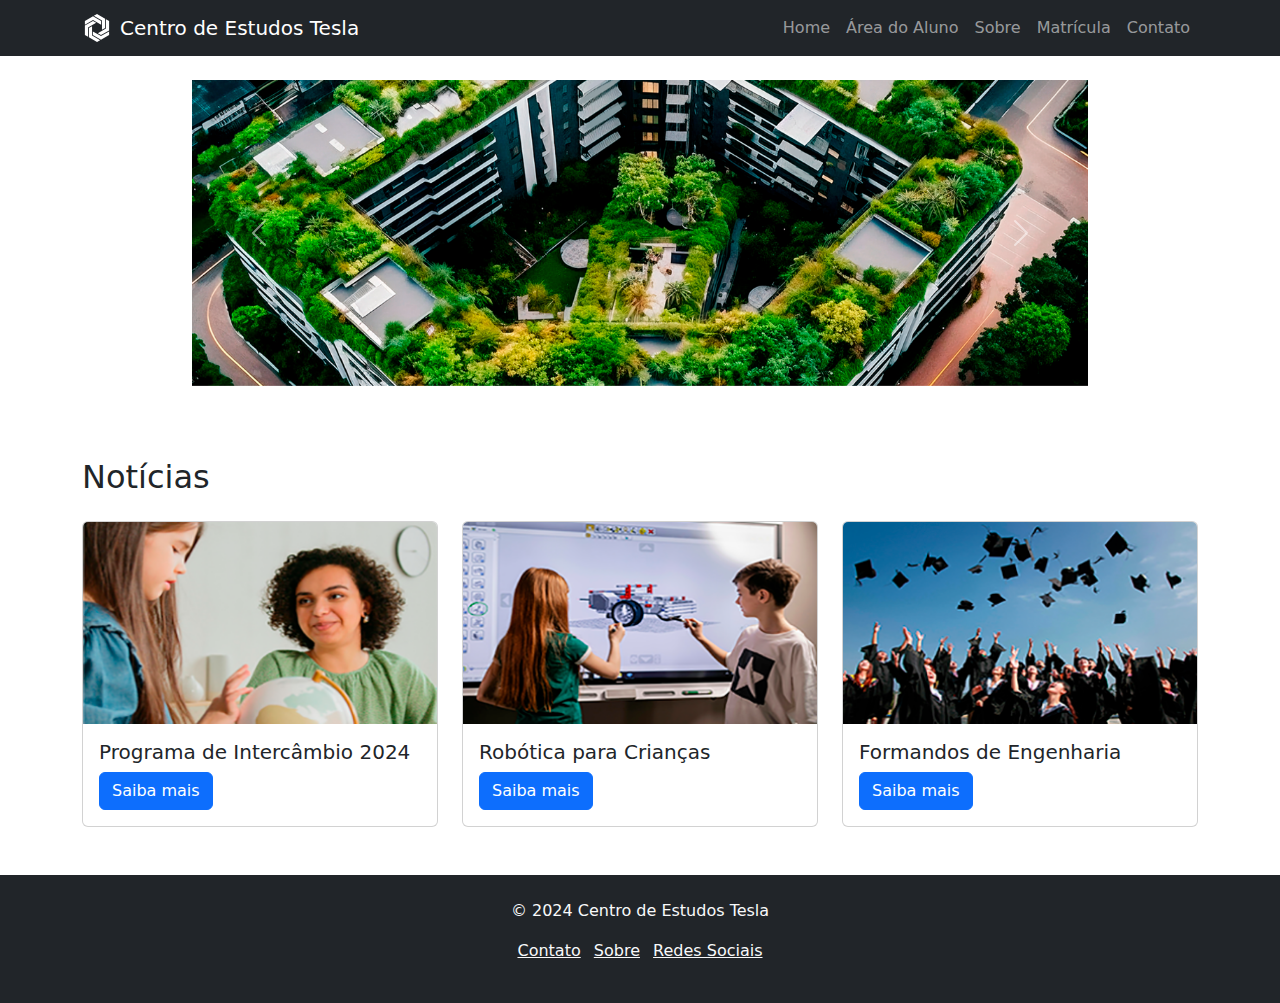
<file: index.html>
<!DOCTYPE html>
<html lang="pt-BR">
    <head> 
        <meta charset="UTF-8">
        <meta name="viewport" content="width=device-width, initial-scale=1.0">
        <title>Centro de Estudos Tesla</title>
        <!-- Bootstrap CSS -->
        <link href="https://cdn.jsdelivr.net/npm/bootstrap@5.3.2/dist/css/bootstrap.min.css" rel="stylesheet">
        <link rel="stylesheet" href="style.css">
    </head>
    <body>

        <!-- Header -->
        <header>
            <nav class="navbar navbar-expand-lg navbar-dark bg-dark">
                <div class="container">
                    <a class="navbar-brand d-flex align-items-center" href="#">
                        <svg class="logo me-2" xmlns="http://www.w3.org/2000/svg" viewBox="0 0 100 100" width="40" height="40">
                            <g fill="#FFFFFF">
                                <polygon points="36.703,11.011 9.638,26.636 9.638,38.757 36.703,23.131 63.767,38.757 63.767,26.636"></polygon>
                                <polygon points="63.298,89.092 36.233,73.467 36.233,61.348 63.298,76.973 90.362,61.348 90.362,73.467"></polygon>
                                <polygon points="9.638,42.012 36.703,26.386 47.198,32.446 20.134,48.072 20.134,79.324 9.638,73.264"></polygon>
                                <polygon points="77.083,18.872 50.018,3.247 39.522,9.307 66.586,24.932 66.586,56.184 77.083,50.124"></polygon>
                                <polygon points="23.01,81.127 23.011,49.876 33.507,43.816 33.507,75.068 60.571,90.693 50.075,96.754"></polygon>
                                <polygon points="90.362,58.092 90.362,26.84 79.866,20.78 79.866,52.031 52.802,67.658 63.298,73.719"></polygon>
                            </g>
                        </svg>
                        Centro de Estudos Tesla
                    </a>
                    <button class="navbar-toggler" type="button" data-bs-toggle="collapse" data-bs-target="#navbarNav" aria-controls="navbarNav" aria-expanded="false" aria-label="Toggle navigation">
                        <span class="navbar-toggler-icon"></span>
                    </button>
                    <div class="collapse navbar-collapse" id="navbarNav">
                        <ul class="navbar-nav ms-auto">
                            <li class="nav-item"><a class="nav-link" href="index.html">Home</a></li>
                            <li class="nav-item"><a class="nav-link" href="loginaluno.html">Área do Aluno</a></li>
                            <li class="nav-item"><a class="nav-link" href="sobre.html">Sobre</a></li>
                            <li class="nav-item"><a class="nav-link" href="matricula.html">Matrícula</a></li>
                            <li class="nav-item"><a class="nav-link" href="contato.html">Contato</a></li>
                        </ul>
                    </div>
                </div>
            </nav>
        </header>

        <!-- Slideshow -->
        <div id="mainCarousel" class="carousel slide mx-auto my-4" data-bs-ride="carousel" style="max-width: 70%;">
            <div class="carousel-inner">
                <div class="carousel-item active">
                    <img src="img/banner_1.png" class="d-block w-100" alt="Banner do Centro de Estudos Tesla">
                </div>
                <div class="carousel-item">
                    <img src="img/banner_2.png" class="d-block w-100" alt="Banner 2">
                </div>
                <div class="carousel-item">
                    <img src="img/banner_3.png" class="d-block w-100" alt="Banner 3">
                </div>
            </div>
            <button class="carousel-control-prev" type="button" data-bs-target="#mainCarousel" data-bs-slide="prev" aria-label="Anterior">
                <span class="carousel-control-prev-icon" aria-hidden="true"></span>
            </button>
            <button class="carousel-control-next" type="button" data-bs-target="#mainCarousel" data-bs-slide="next" aria-label="Próximo">
                <span class="carousel-control-next-icon" aria-hidden="true"></span>
            </button>
        </div>

        <!-- Notícias -->
        <section class="container my-5">
            <h2 class="mb-4">Notícias</h2>
            <div class="row">
                <div class="col-md-4">
                    <div class="card">
                        <img src="img/noticia_1.png" class="card-img-top" alt="Notícia 1">
                        <div class="card-body">
                            <h5 class="card-title">Programa de Intercâmbio 2024</h5>
                            <a href="#" class="btn btn-primary">Saiba mais</a>
                        </div>
                    </div>
                </div>
                <div class="col-md-4">
                    <div class="card">
                        <img src="img/noticia_2.png" class="card-img-top" alt="Notícia 2">
                        <div class="card-body">
                            <h5 class="card-title">Robótica para Crianças</h5>
                            <a href="#" class="btn btn-primary">Saiba mais</a>
                        </div>
                    </div>
                </div>
                <div class="col-md-4">
                    <div class="card">
                        <img src="img/noticia_3.png" class="card-img-top" alt="Notícia 3">
                        <div class="card-body">
                            <h5 class="card-title">Formandos de Engenharia</h5>
                            <a href="#" class="btn btn-primary">Saiba mais</a>
                        </div>
                    </div>
                </div>
            </div>
        </section>

        <!-- Footer -->
        <footer class="bg-dark text-light text-center py-4">
            <div class="container">
                <p>&copy; 2024 Centro de Estudos Tesla</p>
                <ul class="list-inline">
                    <li class="list-inline-item"><a href="contato.html" class="text-light">Contato</a></li>
                    <li class="list-inline-item"><a href="sobre.html" class="text-light">Sobre</a></li>
                    <li class="list-inline-item"><a href="#" class="text-light">Redes Sociais</a></li>
                </ul>
            </div>
        </footer>

        <!-- Bootstrap JS -->
        <script src="https://cdn.jsdelivr.net/npm/bootstrap@5.3.2/dist/js/bootstrap.bundle.min.js"></script>
        <!-- chatbot JS -->
        <script src="chatbot.js"></script>
    </body>
</html>
</file>
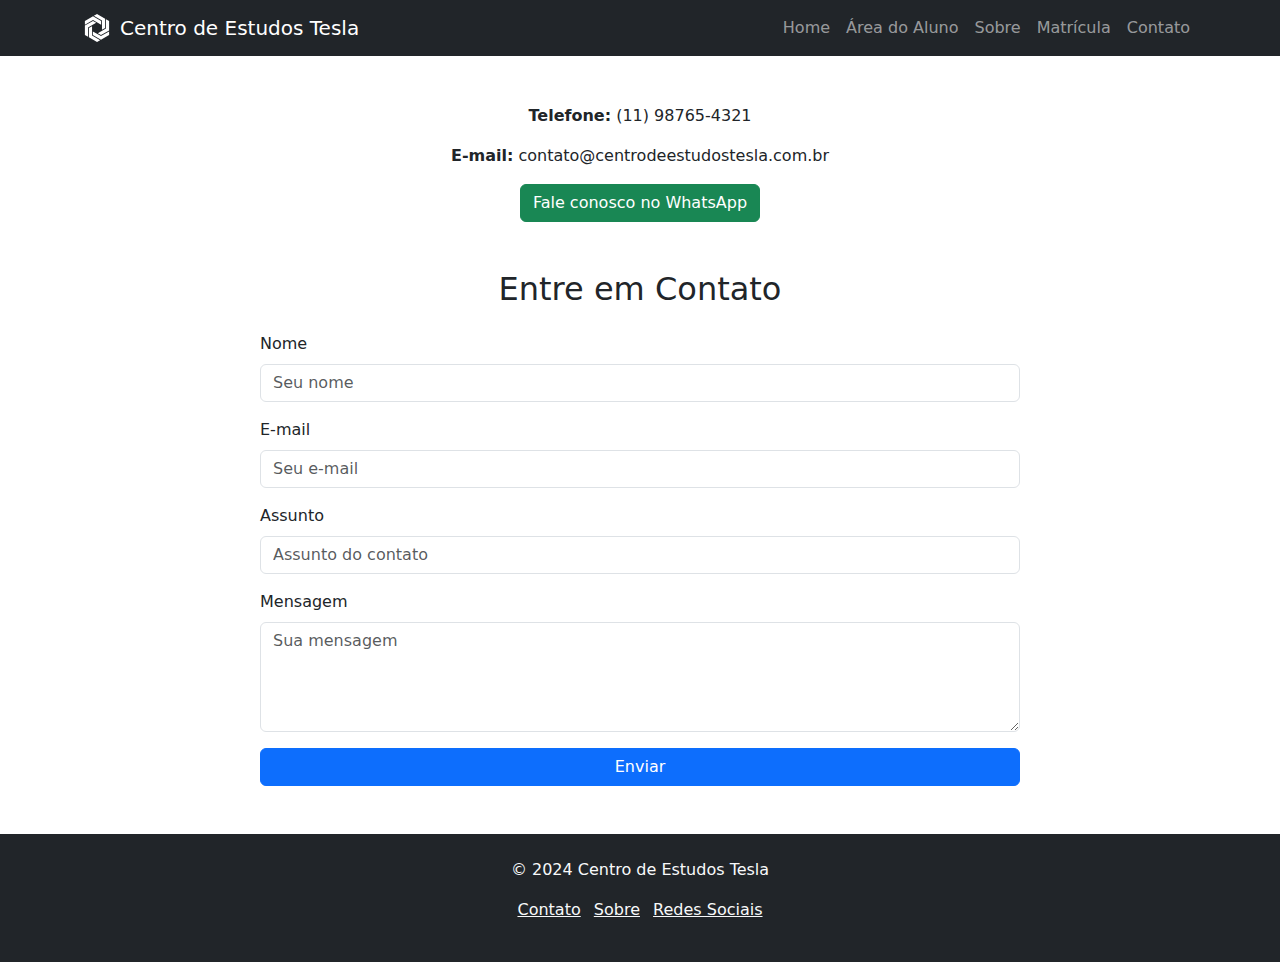
<file: contato.html>
<!DOCTYPE html>
<html lang="pt-BR">
<head>
    <meta charset="UTF-8">
    <meta name="viewport" content="width=device-width, initial-scale=1.0">
    <title>Centro de Estudos Tesla - Contato</title>
    <!-- Bootstrap CSS -->
    <link href="https://cdn.jsdelivr.net/npm/bootstrap@5.3.2/dist/css/bootstrap.min.css" rel="stylesheet">
    <link rel="stylesheet" href="style.css">
</head>
<body>
    <!-- Header -->
    <header>
        <nav class="navbar navbar-expand-lg navbar-dark bg-dark">
            <div class="container">
                <a class="navbar-brand d-flex align-items-center" href="#">
                    <svg class="logo me-2" xmlns="http://www.w3.org/2000/svg" viewBox="0 0 100 100" width="40" height="40">
                        <g fill="#FFFFFF">
                            <polygon points="36.703,11.011 9.638,26.636 9.638,38.757 36.703,23.131 63.767,38.757 63.767,26.636"></polygon>
                            <polygon points="63.298,89.092 36.233,73.467 36.233,61.348 63.298,76.973 90.362,61.348 90.362,73.467"></polygon>
                            <polygon points="9.638,42.012 36.703,26.386 47.198,32.446 20.134,48.072 20.134,79.324 9.638,73.264"></polygon>
                            <polygon points="77.083,18.872 50.018,3.247 39.522,9.307 66.586,24.932 66.586,56.184 77.083,50.124"></polygon>
                            <polygon points="23.01,81.127 23.011,49.876 33.507,43.816 33.507,75.068 60.571,90.693 50.075,96.754"></polygon>
                            <polygon points="90.362,58.092 90.362,26.84 79.866,20.78 79.866,52.031 52.802,67.658 63.298,73.719"></polygon>
                        </g>
                    </svg>
                    Centro de Estudos Tesla
                </a>
                <button class="navbar-toggler" type="button" data-bs-toggle="collapse" data-bs-target="#navbarNav" aria-controls="navbarNav" aria-expanded="false" aria-label="Toggle navigation">
                    <span class="navbar-toggler-icon"></span>
                </button>
                <div class="collapse navbar-collapse" id="navbarNav">
                    <ul class="navbar-nav ms-auto">
                        <li class="nav-item"><a class="nav-link" href="index.html">Home</a></li>
                        <li class="nav-item"><a class="nav-link" href="loginaluno.html">Área do Aluno</a></li>
                        <li class="nav-item"><a class="nav-link" href="sobre.html">Sobre</a></li>
                        <li class="nav-item"><a class="nav-link" href="matricula.html">Matrícula</a></li>
                        <li class="nav-item"><a class="nav-link" href="contato.html">Contato</a></li>
                    </ul>
                </div>
            </div>
        </nav>
    </header>

    <main class="main-content">
        <section class="contact-info my-5 text-center">
            <p><strong>Telefone:</strong> (11) 98765-4321</p>
            <p><strong>E-mail:</strong> contato@centrodeestudostesla.com.br</p>
            <a href="https://wa.me/5511987654321" target="_blank" class="btn btn-success">Fale conosco no WhatsApp</a>
        </section>

        <!-- Formulário de Contato -->
        <section class="contact-form-section my-5">
            <h2 class="text-center mb-4">Entre em Contato</h2>
            <form>
                <div class="mb-3">
                    <label for="nome" class="form-label">Nome</label>
                    <input type="text" class="form-control" id="nome" placeholder="Seu nome">
                </div>
                <div class="mb-3">
                    <label for="email" class="form-label">E-mail</label>
                    <input type="email" class="form-control" id="email" placeholder="Seu e-mail">
                </div>
                <div class="mb-3">
                    <label for="assunto" class="form-label">Assunto</label>
                    <input type="text" class="form-control" id="assunto" placeholder="Assunto do contato">
                </div>
                <div class="mb-3">
                    <label for="mensagem" class="form-label">Mensagem</label>
                    <textarea class="form-control" id="mensagem" rows="4" placeholder="Sua mensagem"></textarea>
                </div>
                <button type="submit" class="btn btn-primary w-100">Enviar</button>
            </form>
        </section>

        <!-- Footer -->
        <footer class="bg-dark text-light text-center py-4">
            <div class="container">
                <p>&copy; 2024 Centro de Estudos Tesla</p>
                <ul class="list-inline">
                    <li class="list-inline-item"><a href="contato.html" class="text-light">Contato</a></li>
                    <li class="list-inline-item"><a href="sobre.html" class="text-light">Sobre</a></li>
                    <li class="list-inline-item"><a href="#" class="text-light">Redes Sociais</a></li>
                </ul>
            </div>
        </footer>

        <!-- Bootstrap JS -->
        <script src="https://cdn.jsdelivr.net/npm/bootstrap@5.3.2/dist/js/bootstrap.bundle.min.js"></script>
        <script src="chatbot.js"></script>
    </main>
</body>

</html>
</file>
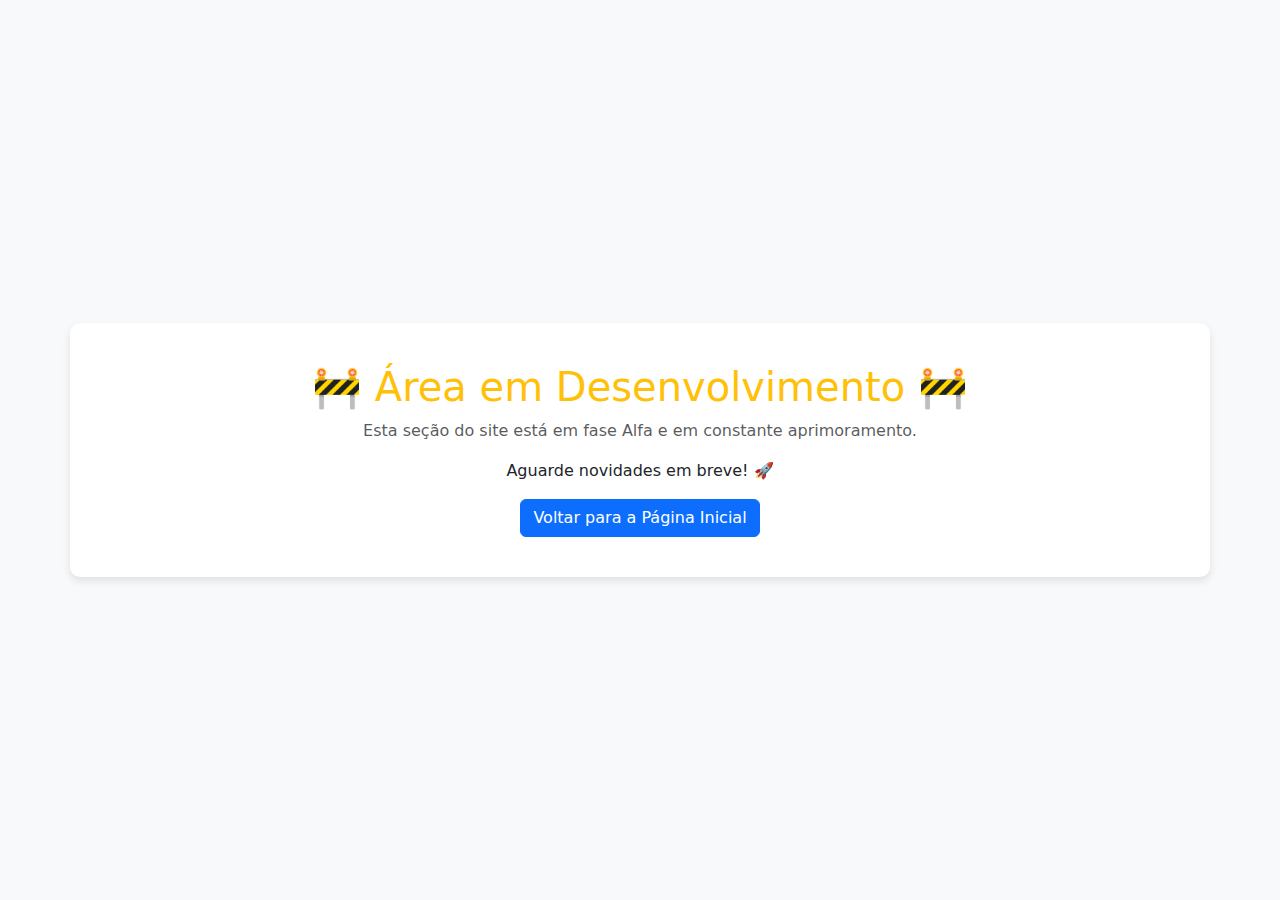
<file: dashboard.html>
<!DOCTYPE html>
<html lang="pt-BR">
<head>
    <meta charset="UTF-8">
    <meta name="viewport" content="width=device-width, initial-scale=1.0">
    <title>Área em Desenvolvimento</title>
    <link href="https://cdn.jsdelivr.net/npm/bootstrap@5.3.2/dist/css/bootstrap.min.css" rel="stylesheet">
    <style>
        body {
            display: flex;
            justify-content: center;
            align-items: center;
            height: 100vh;
            background-color: #f8f9fa;
            text-align: center;
        }
        .container {
            background: white;
            padding: 40px;
            border-radius: 10px;
            box-shadow: 0 4px 8px rgba(0, 0, 0, 0.1);
        }
    </style>
</head>
<body>
    <div class="container">
        <h1 class="text-warning">🚧 Área em Desenvolvimento 🚧</h1>
        <p class="text-muted">Esta seção do site está em fase Alfa e em constante aprimoramento.</p>
        <p>Aguarde novidades em breve! 🚀</p>
        <a href="index.html" class="btn btn-primary">Voltar para a Página Inicial</a>
    </div>
</body>
</html>
</file>
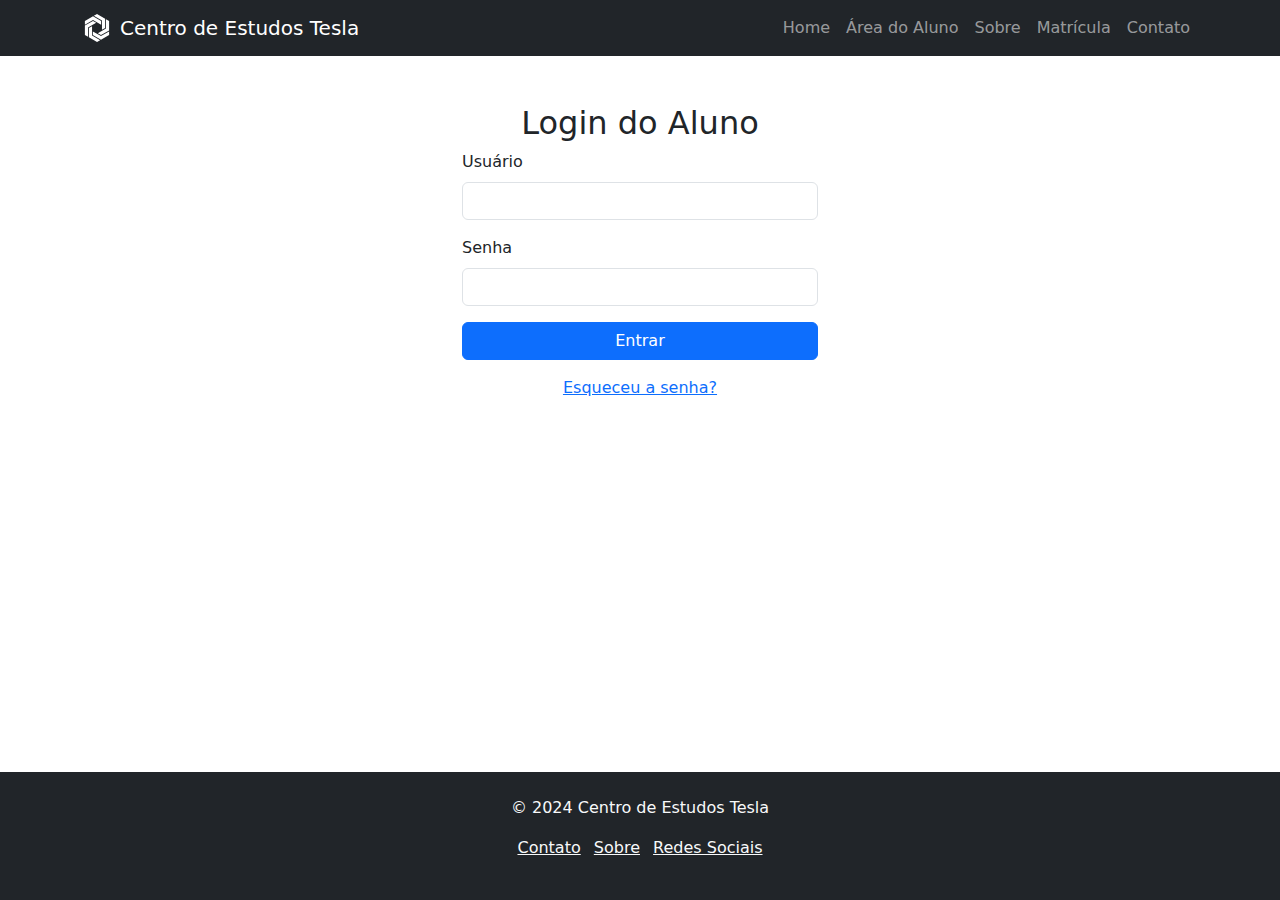
<file: loginaluno.html>
<!DOCTYPE html>
<html lang="pt-BR">
<head>
    <meta charset="UTF-8">
    <meta name="viewport" content="width=device-width, initial-scale=1.0">
    <title>Área do Aluno - Centro de Estudos Tesla</title>
    <!-- Bootstrap CSS -->
    <link href="https://cdn.jsdelivr.net/npm/bootstrap@5.3.2/dist/css/bootstrap.min.css" rel="stylesheet">
    <link rel="stylesheet" href="style.css">
</head>
<body>

    <!-- Header -->
    <header>
        <nav class="navbar navbar-expand-lg navbar-dark bg-dark">
            <div class="container">
                <a class="navbar-brand d-flex align-items-center" href="#">
                    <svg class="logo me-2" xmlns="http://www.w3.org/2000/svg" viewBox="0 0 100 100" width="40" height="40">
                        <g fill="#FFFFFF">
                            <polygon points="36.703,11.011 9.638,26.636 9.638,38.757 36.703,23.131 63.767,38.757 63.767,26.636"></polygon>
                            <polygon points="63.298,89.092 36.233,73.467 36.233,61.348 63.298,76.973 90.362,61.348 90.362,73.467"></polygon>
                            <polygon points="9.638,42.012 36.703,26.386 47.198,32.446 20.134,48.072 20.134,79.324 9.638,73.264"></polygon>
                            <polygon points="77.083,18.872 50.018,3.247 39.522,9.307 66.586,24.932 66.586,56.184 77.083,50.124"></polygon>
                            <polygon points="23.01,81.127 23.011,49.876 33.507,43.816 33.507,75.068 60.571,90.693 50.075,96.754"></polygon>
                            <polygon points="90.362,58.092 90.362,26.84 79.866,20.78 79.866,52.031 52.802,67.658 63.298,73.719"></polygon>
                        </g>
                    </svg>
                    Centro de Estudos Tesla
                </a>
                <button class="navbar-toggler" type="button" data-bs-toggle="collapse" data-bs-target="#navbarNav" aria-controls="navbarNav" aria-expanded="false" aria-label="Toggle navigation">
                    <span class="navbar-toggler-icon"></span>
                </button>
                <div class="collapse navbar-collapse" id="navbarNav">
                    <ul class="navbar-nav ms-auto">
                        <li class="nav-item"><a class="nav-link" href="index.html">Home</a></li>
                        <li class="nav-item"><a class="nav-link" href="loginaluno.html">Área do Aluno</a></li>
                        <li class="nav-item"><a class="nav-link" href="sobre.html">Sobre</a></li>
                        <li class="nav-item"><a class="nav-link" href="matricula.html">Matrícula</a></li>
                        <li class="nav-item"><a class="nav-link" href="contato.html">Contato</a></li>
                    </ul>
                </div>
            </div>
        </nav>
    </header>

    <!-- Área de Login -->
    <div class="container mt-5">
        <div class="row justify-content-center">
            <div class="col-md-4">
                <h2 class="text-center">Login do Aluno</h2>
                <form id="loginForm">
                    <div class="mb-3">
                        <label for="username" class="form-label">Usuário</label>
                        <input type="text" class="form-control" id="username" required>
                    </div>
                    <div class="mb-3">
                        <label for="password" class="form-label">Senha</label>
                        <input type="password" class="form-control" id="password" required>
                    </div>
                    <button type="submit" class="btn btn-primary w-100">Entrar</button>
                </form>
                <p class="mt-3 text-center"><a href="#">Esqueceu a senha?</a></p>
            </div>
        </div>
    </div>

    <!-- Footer -->
    <footer class="bg-dark text-light text-center py-4">
        <div class="container">
            <p>&copy; 2024 Centro de Estudos Tesla</p>
            <ul class="list-inline">
                <li class="list-inline-item"><a href="contato.html" class="text-light">Contato</a></li>
                <li class="list-inline-item"><a href="sobre.html" class="text-light">Sobre</a></li>
                <li class="list-inline-item"><a href="#" class="text-light">Redes Sociais</a></li>
            </ul>
        </div>
    </footer>

    <!-- Bootstrap JS -->
    <script src="https://cdn.jsdelivr.net/npm/bootstrap@5.3.2/dist/js/bootstrap.bundle.min.js"></script>
    <!-- Login JS -->
    <script src="login.js"></script>
    <!-- chatbot JS -->
    <script src="chatbot.js"></script>

</body>
</html>
</file>
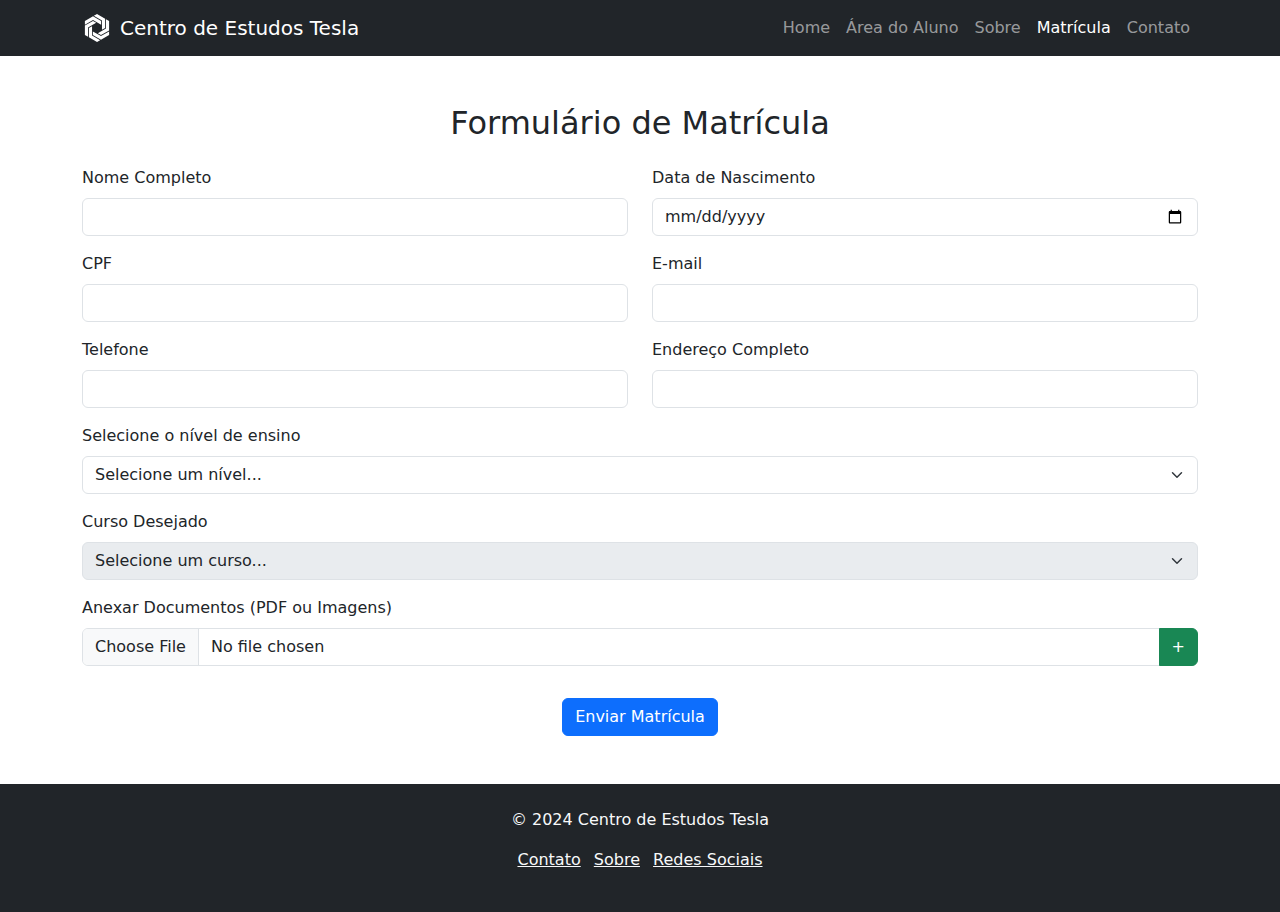
<file: matricula.html>
<!DOCTYPE html>
<html lang="pt-BR">
    <head> 
        <meta charset="UTF-8">
        <meta name="viewport" content="width=device-width, initial-scale=1.0">
        <title>Centro de Estudos Tesla - Matrícula</title>
        <!-- Bootstrap CSS -->
        <link href="https://cdn.jsdelivr.net/npm/bootstrap@5.3.2/dist/css/bootstrap.min.css" rel="stylesheet">
        <link rel="stylesheet" href="style.css">
    </head>
    <body>

        <!-- Header -->
        <header>
            <nav class="navbar navbar-expand-lg navbar-dark bg-dark">
                <div class="container">
                    <a class="navbar-brand d-flex align-items-center" href="index.html">
                        <svg class="logo me-2" xmlns="http://www.w3.org/2000/svg" viewBox="0 0 100 100" width="40" height="40">
                            <g fill="#FFFFFF">
                                <polygon points="36.703,11.011 9.638,26.636 9.638,38.757 36.703,23.131 63.767,38.757 63.767,26.636"></polygon>
                                <polygon points="63.298,89.092 36.233,73.467 36.233,61.348 63.298,76.973 90.362,61.348 90.362,73.467"></polygon>
                                <polygon points="9.638,42.012 36.703,26.386 47.198,32.446 20.134,48.072 20.134,79.324 9.638,73.264"></polygon>
                                <polygon points="77.083,18.872 50.018,3.247 39.522,9.307 66.586,24.932 66.586,56.184 77.083,50.124"></polygon>
                                <polygon points="23.01,81.127 23.011,49.876 33.507,43.816 33.507,75.068 60.571,90.693 50.075,96.754"></polygon>
                                <polygon points="90.362,58.092 90.362,26.84 79.866,20.78 79.866,52.031 52.802,67.658 63.298,73.719"></polygon>
                            </g>
                        </svg>
                        Centro de Estudos Tesla
                    </a>
                    <button class="navbar-toggler" type="button" data-bs-toggle="collapse" data-bs-target="#navbarNav" aria-controls="navbarNav" aria-expanded="false" aria-label="Toggle navigation">
                        <span class="navbar-toggler-icon"></span>
                    </button>
                    <div class="collapse navbar-collapse" id="navbarNav">
                        <ul class="navbar-nav ms-auto">
                            <li class="nav-item"><a class="nav-link" href="index.html">Home</a></li>
                            <li class="nav-item"><a class="nav-link" href="loginaluno.html">Área do Aluno</a></li>
                            <li class="nav-item"><a class="nav-link" href="sobre.html">Sobre</a></li>
                            <li class="nav-item"><a class="nav-link active" href="matricula.html">Matrícula</a></li>
                            <li class="nav-item"><a class="nav-link" href="contato.html">Contato</a></li>
                        </ul>
                    </div>
                </div>
            </nav>
        </header>

        <!-- Área de Matrícula -->
        <section class="container my-5">
            <h2 class="mb-4 text-center">Formulário de Matrícula</h2>
            <form action="processa_matricula.php" method="POST" enctype="multipart/form-data">
                <div class="row">
                    <div class="col-md-6">
                        <label for="nome" class="form-label">Nome Completo</label>
                        <input type="text" class="form-control" id="nome" name="nome" required>
                    </div>
                    <div class="col-md-6">
                        <label for="data_nascimento" class="form-label">Data de Nascimento</label>
                        <input type="date" class="form-control" id="data_nascimento" name="data_nascimento" required>
                    </div>
                </div>

                <div class="row mt-3">
                    <div class="col-md-6">
                        <label for="cpf" class="form-label">CPF</label>
                        <input type="text" class="form-control" id="cpf" name="cpf" required>
                    </div>
                    <div class="col-md-6">
                        <label for="email" class="form-label">E-mail</label>
                        <input type="email" class="form-control" id="email" name="email" required>
                    </div>
                </div>

                <div class="row mt-3">
                    <div class="col-md-6">
                        <label for="telefone" class="form-label">Telefone</label>
                        <input type="tel" class="form-control" id="telefone" name="telefone" required>
                    </div>
                    <div class="col-md-6">
                        <label for="endereco" class="form-label">Endereço Completo</label>
                        <input type="text" class="form-control" id="endereco" name="endereco" required>
                    </div>
                </div>
                
                <div class="row mt-3">
                    <div class="col-md-12">
                        <label for="nivel" class="form-label">Selecione o nível de ensino</label>
                        <select class="form-select" id="nivel" name="nivel" required onchange="verificarNivel()">
                            <option value="">Selecione um nível...</option>
                            <option value="Ensino Fundamental">Ensino Fundamental</option>
                            <option value="Ensino Médio">Ensino Médio</option>
                            <option value="Ensino Superior">Ensino Superior</option>
                        </select>
                    </div>
                </div>

                <div class="row mt-3">
                    <div class="col-md-12">
                        <label for="curso" class="form-label">Curso Desejado</label>
                        <select class="form-select" id="curso" name="curso" disabled required>
                            <option value="">Selecione um curso...</option>
                            <option value="Engenharia de Software">Engenharia de Software</option>
                            <option value="Ciência da Computação">Ciência da Computação</option>
                            <option value="Robótica e Automação">Robótica e Automação</option>
                            <option value="Machine Learning">Machine Learning</option>
                        </select>
                    </div>
                </div>

                <div class="row mt-3">
                    <label for="documentos" class="form-label">Anexar Documentos (PDF ou Imagens)</label>
                    <div id="upload-container">
                        <div class="input-group mb-2">
                            <input type="file" class="form-control" name="documentos[]" accept=".pdf, .jpg, .png, .jpeg" required>
                            <button type="button" class="btn btn-success" onclick="adicionarInput()">+</button>
                        </div>
                    </div>
                </div>

                <div class="mt-4 text-center">
                    <button type="submit" class="btn btn-primary">Enviar Matrícula</button>
                </div>
            </form>
        </section>

        <!-- Bootstrap JS -->
        <script src="https://cdn.jsdelivr.net/npm/bootstrap@5.3.2/dist/js/bootstrap.bundle.min.js"></script>

        <script>
            function adicionarInput() {
                let container = document.getElementById("upload-container");
                let div = document.createElement("div");
                div.classList.add("input-group", "mb-2");

                let input = document.createElement("input");
                input.type = "file";
                input.classList.add("form-control");
                input.name = "documentos[]";
                input.accept = ".pdf, .jpg, .png, .jpeg";
                input.required = true;

                let botaoRemover = document.createElement("button");
                botaoRemover.type = "button";
                botaoRemover.classList.add("btn", "btn-danger");
                botaoRemover.textContent = "×";
                botaoRemover.onclick = function() {
                    container.removeChild(div);
                };

                div.appendChild(input);
                div.appendChild(botaoRemover);
                container.appendChild(div);
            }

            function verificarNivel() {
                let nivel = document.getElementById("nivel").value;
                let curso = document.getElementById("curso");

                if (nivel === "Ensino Superior") {
                    curso.disabled = false;
                } else {
                    curso.disabled = true;
                    curso.value = "";
                }
            }
        </script>

        <!-- Footer -->
        <footer class="bg-dark text-light text-center py-4">
            <div class="container">
                <p>&copy; 2024 Centro de Estudos Tesla</p>
                <ul class="list-inline">
                    <li class="list-inline-item"><a href="contato.html" class="text-light">Contato</a></li>
                    <li class="list-inline-item"><a href="sobre.html" class="text-light">Sobre</a></li>
                    <li class="list-inline-item"><a href="#" class="text-light">Redes Sociais</a></li>
                </ul>
            </div>
        </footer>

        <!-- Bootstrap JS -->
        <script src="https://cdn.jsdelivr.net/npm/bootstrap@5.3.2/dist/js/bootstrap.bundle.min.js"></script>
        <script src="chatbot.js"></script>
    </body>
</html>
</file>
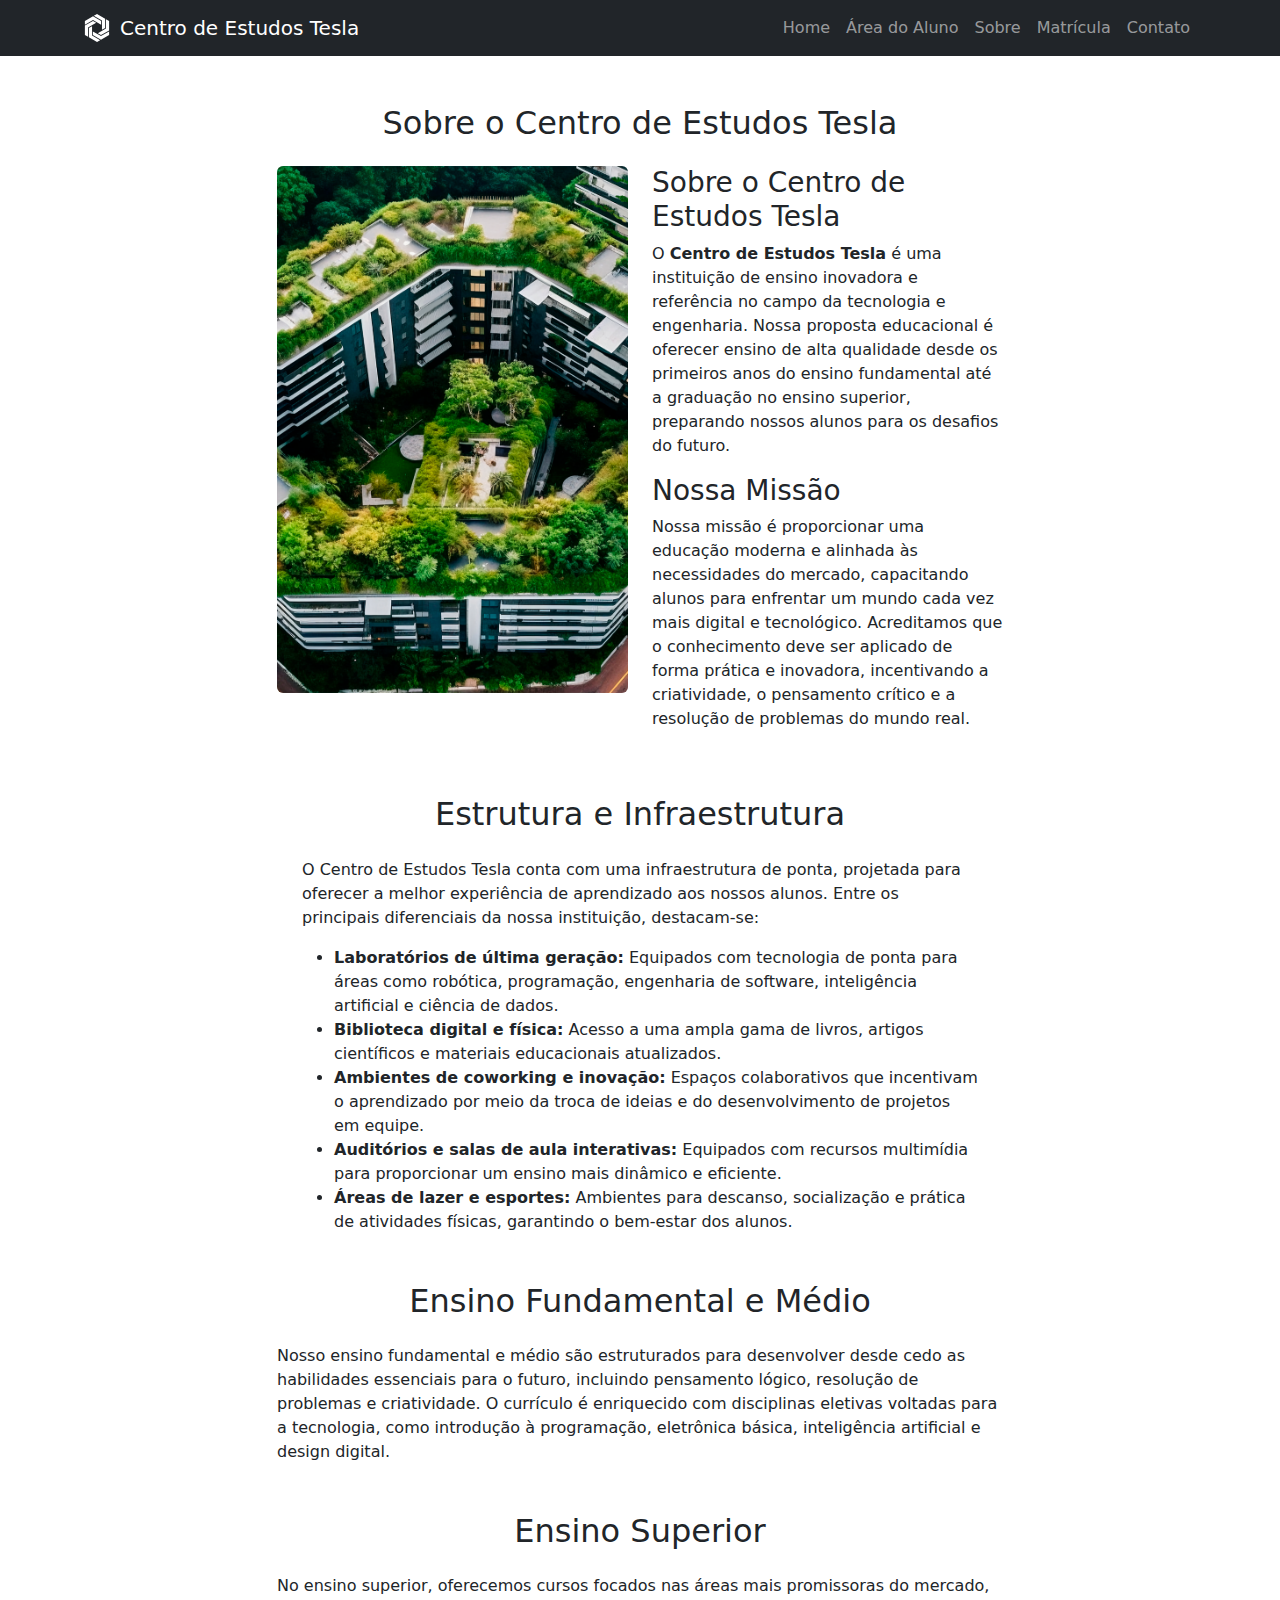
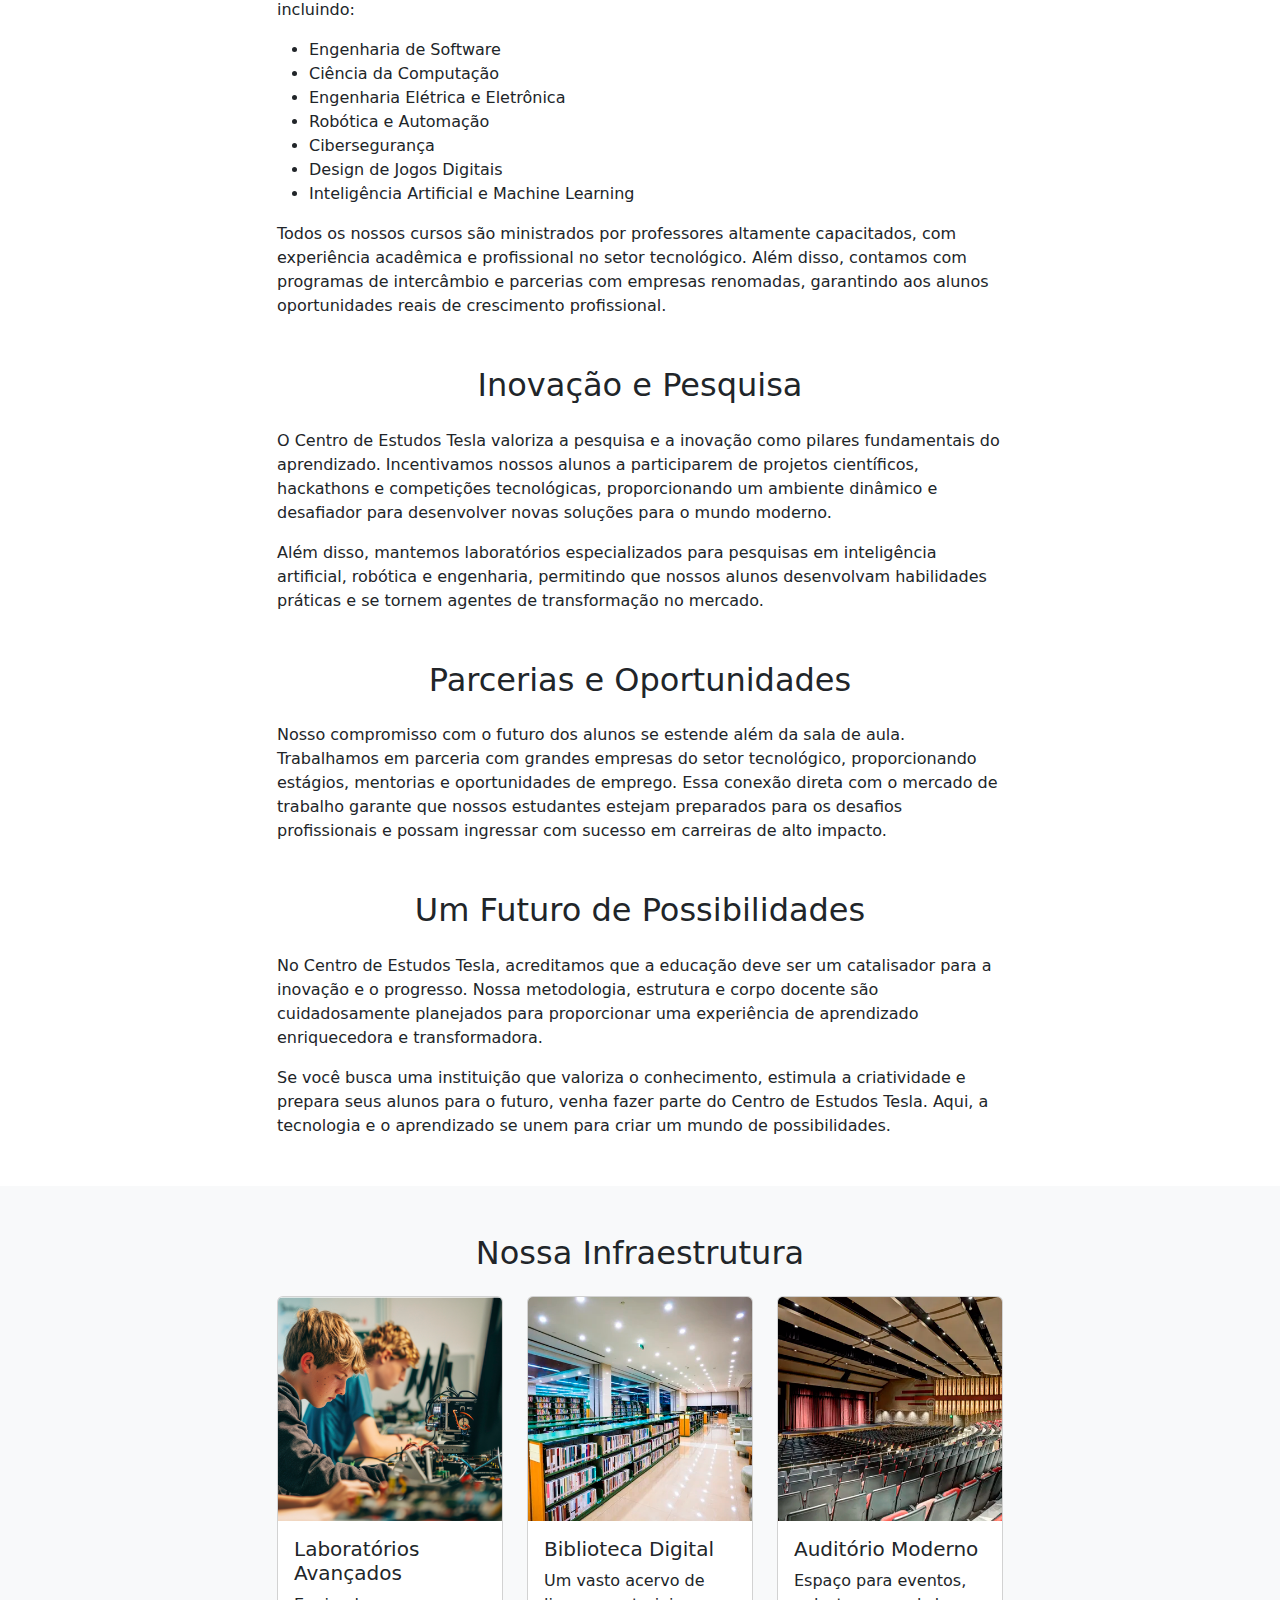
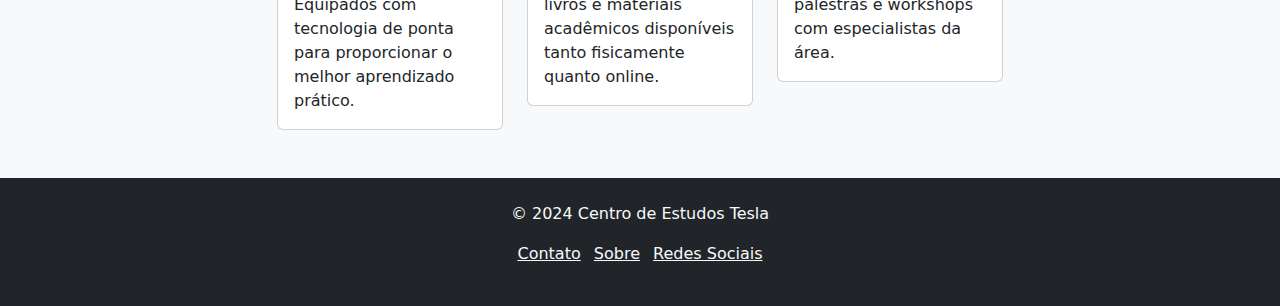
<file: sobre.html>
<!DOCTYPE html>
<html lang="pt-BR">
<head>
    <meta charset="UTF-8">
    <meta name="viewport" content="width=device-width, initial-scale=1.0">
    <title>Sobre - Centro de Estudos Tesla</title>
    <link href="https://cdn.jsdelivr.net/npm/bootstrap@5.3.2/dist/css/bootstrap.min.css" rel="stylesheet">
    <link rel="stylesheet" href="sobre.css">
</head>
<body>
    <!-- Header -->
    <header>
        <nav class="navbar navbar-expand-lg navbar-dark bg-dark">
            <div class="container">
                <a class="navbar-brand d-flex align-items-center" href="#">
                    <svg class="logo me-2" xmlns="http://www.w3.org/2000/svg" viewBox="0 0 100 100" width="40" height="40">
                        <g fill="#FFFFFF">
                            <polygon points="36.703,11.011 9.638,26.636 9.638,38.757 36.703,23.131 63.767,38.757 63.767,26.636"></polygon>
                            <polygon points="63.298,89.092 36.233,73.467 36.233,61.348 63.298,76.973 90.362,61.348 90.362,73.467"></polygon>
                            <polygon points="9.638,42.012 36.703,26.386 47.198,32.446 20.134,48.072 20.134,79.324 9.638,73.264"></polygon>
                            <polygon points="77.083,18.872 50.018,3.247 39.522,9.307 66.586,24.932 66.586,56.184 77.083,50.124"></polygon>
                            <polygon points="23.01,81.127 23.011,49.876 33.507,43.816 33.507,75.068 60.571,90.693 50.075,96.754"></polygon>
                            <polygon points="90.362,58.092 90.362,26.84 79.866,20.78 79.866,52.031 52.802,67.658 63.298,73.719"></polygon>
                        </g>
                    </svg>
                    Centro de Estudos Tesla
                </a>
                <button class="navbar-toggler" type="button" data-bs-toggle="collapse" data-bs-target="#navbarNav" aria-controls="navbarNav" aria-expanded="false" aria-label="Toggle navigation">
                    <span class="navbar-toggler-icon"></span>
                </button>
                <div class="collapse navbar-collapse" id="navbarNav">
                    <ul class="navbar-nav ms-auto">
                        <li class="nav-item"><a class="nav-link" href="index.html">Home</a></li>
                        <li class="nav-item"><a class="nav-link" href="loginaluno.html">Área do Aluno</a></li>
                        <li class="nav-item"><a class="nav-link" href="sobre.html">Sobre</a></li>
                        <li class="nav-item"><a class="nav-link" href="matricula.html">Matrícula</a></li>
                        <li class="nav-item"><a class="nav-link" href="contato.html">Contato</a></li>
                    </ul>
                </div>
            </div>
        </nav>
    </header>

    <section class="container my-5" style="max-width: 750px; margin: 0 auto;">
        <h2 class="text-center mb-4">Sobre o Centro de Estudos Tesla</h2>
        <div class="row">
            <div class="col-md-6">
                <img src="img/img_campus_sobre.png" class="img-fluid rounded" alt="Imagem do campus">
            </div>
            <div class="col-md-6">
                <h3>Sobre o Centro de Estudos Tesla</h3>
                <p>
                    O <strong>Centro de Estudos Tesla</strong> é uma instituição de ensino inovadora e referência no campo da tecnologia e engenharia. Nossa proposta educacional é oferecer ensino de alta qualidade desde os primeiros anos do ensino fundamental até a graduação no ensino superior, preparando nossos alunos para os desafios do futuro.
                </p>
                <h3>Nossa Missão</h3>
                <p>
                    Nossa missão é proporcionar uma educação moderna e alinhada às necessidades do mercado, capacitando alunos para enfrentar um mundo cada vez mais digital e tecnológico. Acreditamos que o conhecimento deve ser aplicado de forma prática e inovadora, incentivando a criatividade, o pensamento crítico e a resolução de problemas do mundo real.
                </p>
            </div>
        </div>
    </section>
    
    <section class="container my-5" style="max-width: 700px; margin: 0 auto;">
        <h2 class="text-center mb-4">Estrutura e Infraestrutura</h2>
        <p>
            O Centro de Estudos Tesla conta com uma infraestrutura de ponta, projetada para oferecer a melhor experiência de aprendizado aos nossos alunos. Entre os principais diferenciais da nossa instituição, destacam-se:
        </p>
        <ul>
            <li><strong>Laboratórios de última geração:</strong> Equipados com tecnologia de ponta para áreas como robótica, programação, engenharia de software, inteligência artificial e ciência de dados.</li>
            <li><strong>Biblioteca digital e física:</strong> Acesso a uma ampla gama de livros, artigos científicos e materiais educacionais atualizados.</li>
            <li><strong>Ambientes de coworking e inovação:</strong> Espaços colaborativos que incentivam o aprendizado por meio da troca de ideias e do desenvolvimento de projetos em equipe.</li>
            <li><strong>Auditórios e salas de aula interativas:</strong> Equipados com recursos multimídia para proporcionar um ensino mais dinâmico e eficiente.</li>
            <li><strong>Áreas de lazer e esportes:</strong> Ambientes para descanso, socialização e prática de atividades físicas, garantindo o bem-estar dos alunos.</li>
        </ul>
    </section>
    
    <section class="container my-5" style="max-width: 750px; margin: 0 auto;">
        <h2 class="text-center mb-4">Ensino Fundamental e Médio</h2>
        <p>
            Nosso ensino fundamental e médio são estruturados para desenvolver desde cedo as habilidades essenciais para o futuro, incluindo pensamento lógico, resolução de problemas e criatividade. O currículo é enriquecido com disciplinas eletivas voltadas para a tecnologia, como introdução à programação, eletrônica básica, inteligência artificial e design digital.
        </p>
    </section>
    
    <section class="container my-5" style="max-width: 750px; margin: 0 auto;">
        <h2 class="text-center mb-4">Ensino Superior</h2>
        <p>
            No ensino superior, oferecemos cursos focados nas áreas mais promissoras do mercado, incluindo:
        </p>
        <ul>
            <li>Engenharia de Software</li>
            <li>Ciência da Computação</li>
            <li>Engenharia Elétrica e Eletrônica</li>
            <li>Robótica e Automação</li>
            <li>Cibersegurança</li>
            <li>Design de Jogos Digitais</li>
            <li>Inteligência Artificial e Machine Learning</li>
        </ul>
        <p>
            Todos os nossos cursos são ministrados por professores altamente capacitados, com experiência acadêmica e profissional no setor tecnológico. Além disso, contamos com programas de intercâmbio e parcerias com empresas renomadas, garantindo aos alunos oportunidades reais de crescimento profissional.
        </p>
    </section>
    
    <section class="container my-5" style="max-width: 750px; margin: 0 auto;">
        <h2 class="text-center mb-4">Inovação e Pesquisa</h2>
        <p>
            O Centro de Estudos Tesla valoriza a pesquisa e a inovação como pilares fundamentais do aprendizado. Incentivamos nossos alunos a participarem de projetos científicos, hackathons e competições tecnológicas, proporcionando um ambiente dinâmico e desafiador para desenvolver novas soluções para o mundo moderno.
        </p>
        <p>
            Além disso, mantemos laboratórios especializados para pesquisas em inteligência artificial, robótica e engenharia, permitindo que nossos alunos desenvolvam habilidades práticas e se tornem agentes de transformação no mercado.
        </p>
    </section>
    
    <section class="container my-5" style="max-width: 750px; margin: 0 auto;">
        <h2 class="text-center mb-4">Parcerias e Oportunidades</h2>
        <p>
            Nosso compromisso com o futuro dos alunos se estende além da sala de aula. Trabalhamos em parceria com grandes empresas do setor tecnológico, proporcionando estágios, mentorias e oportunidades de emprego. Essa conexão direta com o mercado de trabalho garante que nossos estudantes estejam preparados para os desafios profissionais e possam ingressar com sucesso em carreiras de alto impacto.
        </p>
    </section>
    
    <section class="container my-5" style="max-width: 750px; margin: 0 auto;">
        <h2 class="text-center mb-4">Um Futuro de Possibilidades</h2>
        <p>
            No Centro de Estudos Tesla, acreditamos que a educação deve ser um catalisador para a inovação e o progresso. Nossa metodologia, estrutura e corpo docente são cuidadosamente planejados para proporcionar uma experiência de aprendizado enriquecedora e transformadora.
        </p>
        <p>
            Se você busca uma instituição que valoriza o conhecimento, estimula a criatividade e prepara seus alunos para o futuro, venha fazer parte do Centro de Estudos Tesla. Aqui, a tecnologia e o aprendizado se unem para criar um mundo de possibilidades.
        </p>
    </section>
    
    <!-- Infraestrutura -->
    <section class="bg-light py-5" >
        <div class="container"style="max-width: 750px; margin: 0 auto;">
            <h2 class="text-center mb-4">Nossa Infraestrutura</h2>
            <div class="row">
                <div class="col-md-4">
                    <div class="card">
                        <img src="img/img_lab_sobre.png" class="card-img-top" alt="Laboratório de tecnologia">
                        <div class="card-body">
                            <h5 class="card-title">Laboratórios Avançados</h5>
                            <p class="card-text">Equipados com tecnologia de ponta para proporcionar o melhor aprendizado prático.</p>
                        </div>
                    </div>
                </div>
                <div class="col-md-4">
                    <div class="card">
                        <img src="img/img_bibl_sobre.png" class="card-img-top" alt="Biblioteca moderna">
                        <div class="card-body">
                            <h5 class="card-title">Biblioteca Digital</h5>
                            <p class="card-text">Um vasto acervo de livros e materiais acadêmicos disponíveis tanto fisicamente quanto online.</p>
                        </div>
                    </div>
                </div>
                <div class="col-md-4">
                    <div class="card">
                        <img src="img/img_aud_sobre.png" class="card-img-top" alt="Auditório para eventos">
                        <div class="card-body">
                            <h5 class="card-title">Auditório Moderno</h5>
                            <p class="card-text">Espaço para eventos, palestras e workshops com especialistas da área.</p>
                        </div>
                    </div>
                </div>
            </div>
        </div>
    </section>
    

    <!-- Footer -->
    <footer class="bg-dark text-light text-center py-4">
        <div class="container">
            <p>&copy; 2024 Centro de Estudos Tesla</p>
            <ul class="list-inline">
                <li class="list-inline-item"><a href="contato.html" class="text-light">Contato</a></li>
                <li class="list-inline-item"><a href="sobre.html" class="text-light">Sobre</a></li>
                <li class="list-inline-item"><a href="#" class="text-light">Redes Sociais</a></li>
            </ul>
        </div>
    </footer>

    <script src="https://cdn.jsdelivr.net/npm/bootstrap@5.3.2/dist/js/bootstrap.bundle.min.js"></script>
    <script src="chatbot.js"></script>
</body>
</html>
</file>
<file: style.css>
/*Estilo da logo*/

.logo {
    width: 30px;  /* Ajuste a largura aqui */
    height: 30px; /* Ajuste a altura aqui */
    margin-right: 10px; /* Espaçamento à direita da logo */
}


/*Estilo do slideshow*/
#mainCarousel img {
    width: 100%;
    height: auto;
    object-fit: cover;
}

/* Se quiser limitar o tamanho máximo do slideshow */
#mainCarousel {
    max-width: 1500px;
}


/*Animação dos botoes (Acesse Tambem)*/
.animated-button {
    
    transition: transform 0.3s, background-color 0.3s;

}

.animated-button:hover {

    transform: scale(1.1);
    background-color: #0056b3;

}


/*Estilo do footer*/
footer {

    background-color: #f8f9fa;
    padding: 20px;

}

.contact-form-section {
    
    max-width: 760px;
    margin: 0 auto;
    
}

html, body {
    height: 100%;
    margin: 0;
    display: flex;
    flex-direction: column;
}

.container {
    flex: 1;
}

footer {
    margin-top: auto;
}
</file>
<file: sobre.css>
/* Estilo da logo */
.logo {
    width: 30px;  /* Ajuste a largura aqui */
    height: 30px; /* Ajuste a altura aqui */
    margin-right: 10px; /* Espaçamento à direita da logo */
}

/* Estilo do slideshow */
#mainCarousel img {
    width: 100%;
    height: auto;
    object-fit: cover;
}

/* Se quiser limitar o tamanho máximo do slideshow */
#mainCarousel {
    max-width: 1500px;
}

/* Animação dos botões (Acesse Também) */
.animated-button {
    transition: transform 0.3s, background-color 0.3s;
}

.animated-button:hover {
    transform: scale(1.1);
    background-color: #0056b3;
}

/* Estilo do footer */
footer {
    background-color: #f8f9fa;
    padding: 20px;
}
</file>
